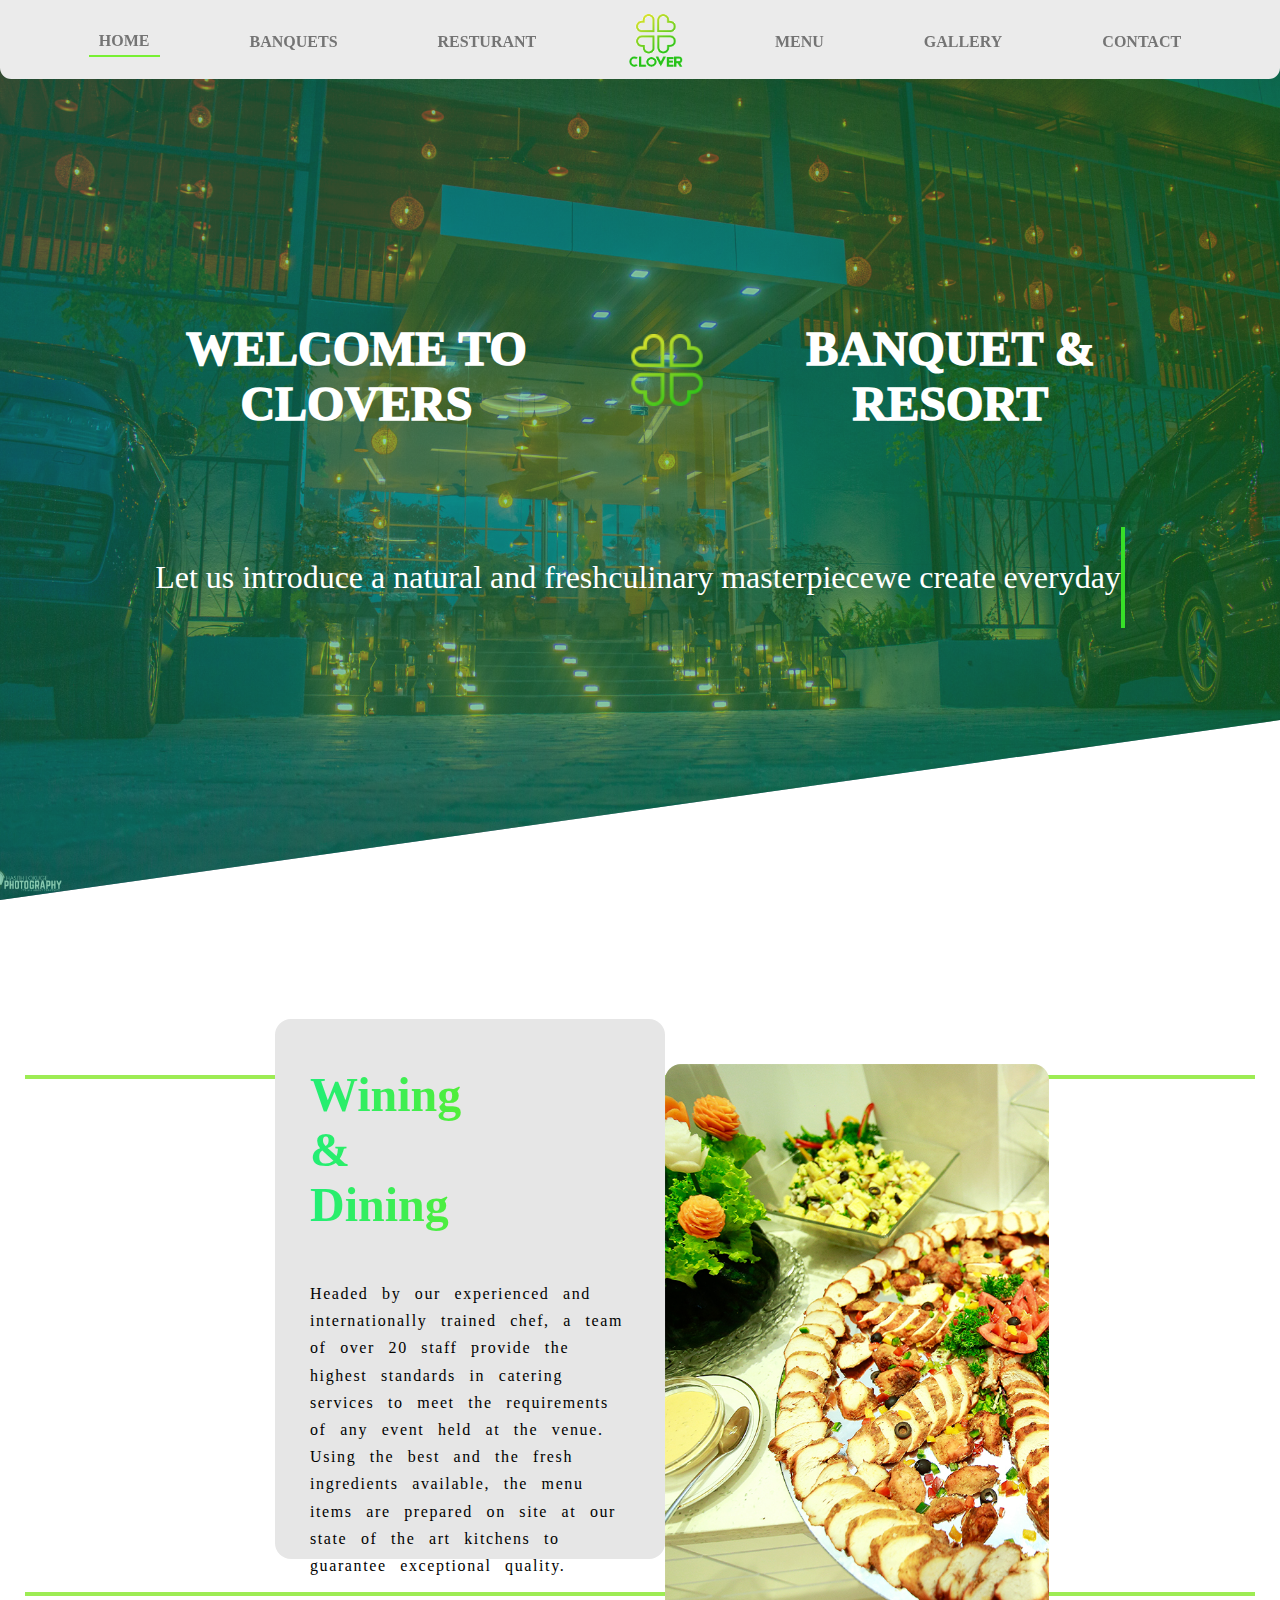
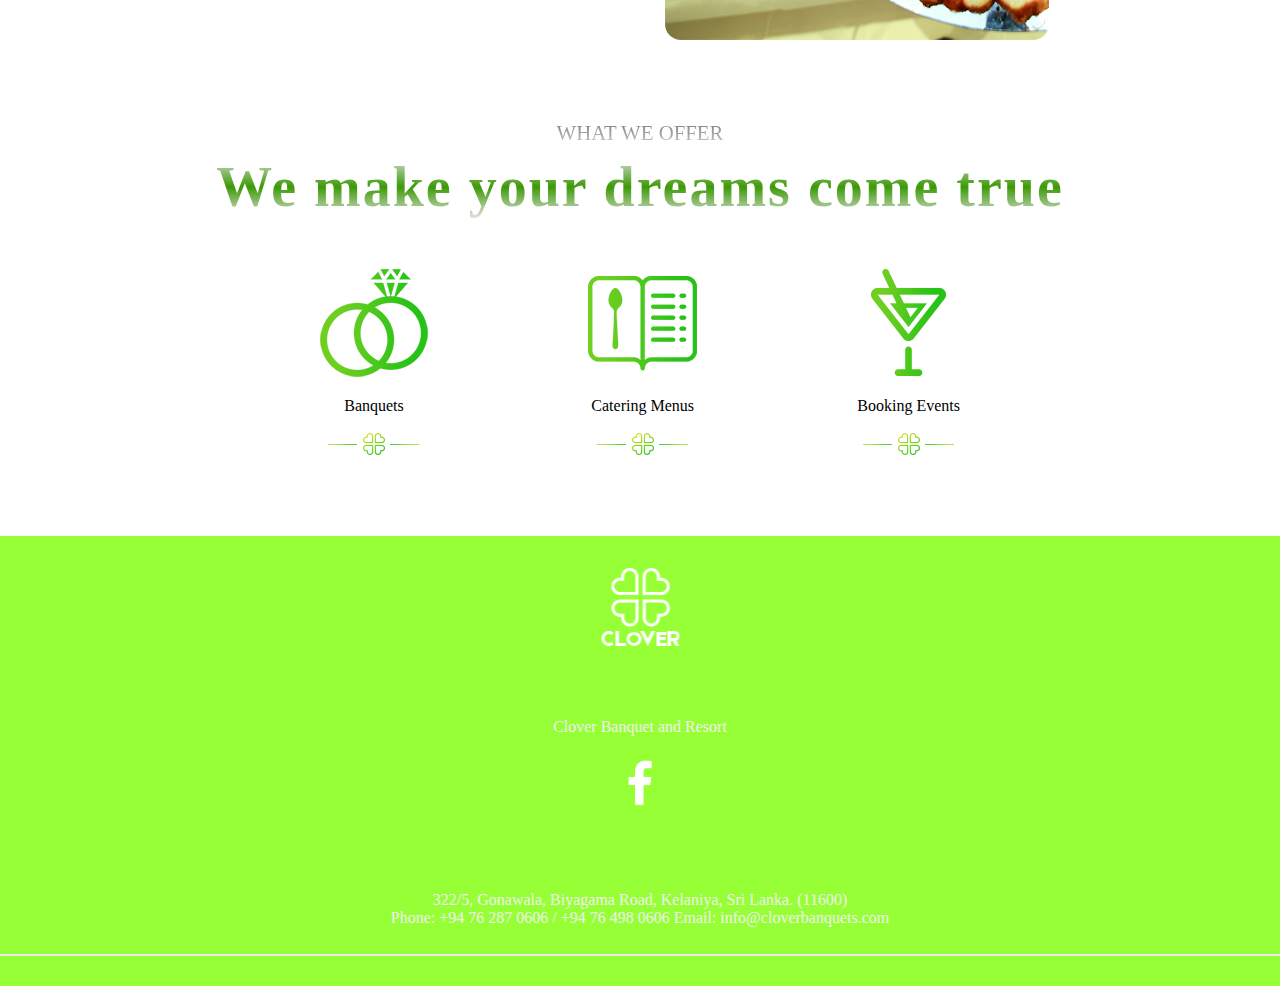
<file: index.html>
<!DOCTYPE html>
<html>
<head>
    <link rel="stylesheet" href="css/index.css">
    <link rel="stylesheet" href="css/main.css"> 
    <title>Document</title>
</head>

<body>
    <script src="Javascript/index.js"></script>
    <div class="nav-bar">
        <div class="items">
            <div class="current-page"><a href="#">Home</a></div>
            <div><a href="Banquets.html">Banquets</a></div>
            <div><a href="#resturant">Resturant</a></div>
            <div class="logo"><img src="Images/logo.png" alt=""></div>
            <div><a href="#">Menu</a></div>
            <div><a href="#">Gallery</a></div>
            <div><a href="#contact">Contact</a></div>
        </div>
    </div>

    <div class="header">
        <div class="main-heading">
                <div class="part1">
                    <p>WELCOME TO CLOVERS</p>
                </div>
                <div class="header-img"><img src="Images/logo2.png" alt=""></div>
                <div class="part2">
                    <p>BANQUET & RESORT</p>
                </div>
        </div>
        <div class="sub-heading"><p>Let us introduce a natural and freshculinary masterpiecewe create everyday</p></div>
    </div>
    <div class="mid">
        <div class="top-hr"><hr></div>
        <div class="card">
            
            <div class="card-img">
                <img src="Images/home-img-4_03.jpg" alt="">
            </div>
            <div class="text">
                <div class="heading"><p>Wining & Dining</p></div>
                <div class="content">Headed by our experienced and internationally trained chef, a team of over 20 staff provide the highest standards in catering services to meet the requirements of any event held at the venue. Using the best and the fresh ingredients available, the menu items are prepared on site at our state of the art kitchens to guarantee exceptional quality.</div>
            </div>
        </div>
        <div class="bottom-hr" id="resturant"><hr></div>
        <div class="container">
            <p class="sub">WHAT WE OFFER</p>
            <p class="main">We make your dreams come true</p>
            <div class="items">
                <div class="item_1">
                    <img src="Images/home-new-sm-1_03.png" alt="">
                    <p>Banquets</p>
                    <img src="Images/offier-bottom-img_03.png" alt="">
                </div>
                <div class="item_2">
                    <img src="Images/home-new-sm-2_03.png" alt="">
                    <p>Catering Menus</p>
                    <img src="Images/offier-bottom-img_03.png" alt="">
                </div>
                <div class="item_3">
                    <img src="Images/home-new-sm-3_03.png" alt="">
                    <p>Booking Events</p>
                    <img src="Images/offier-bottom-img_03.png" alt="">
                </div>
            </div>
        </div>
    </div>
    <div class="contact" id="contact">
        <div class="clovers"><img src="Images/logo3.png" alt=""></div>
        <div class="text">
            <p>Clover Banquet and Resort</p>
            <img src="Images/facebook.png" alt="">
            <p class="address">322/5, Gonawala, Biyagama Road, Kelaniya, Sri Lanka. (11600)<br>Phone: +94 76 287 0606 / +94 76 498 0606 Email: info@cloverbanquets.com</p>
        </div>
        <hr>
        
    </div>
</body>
</html>
</file>
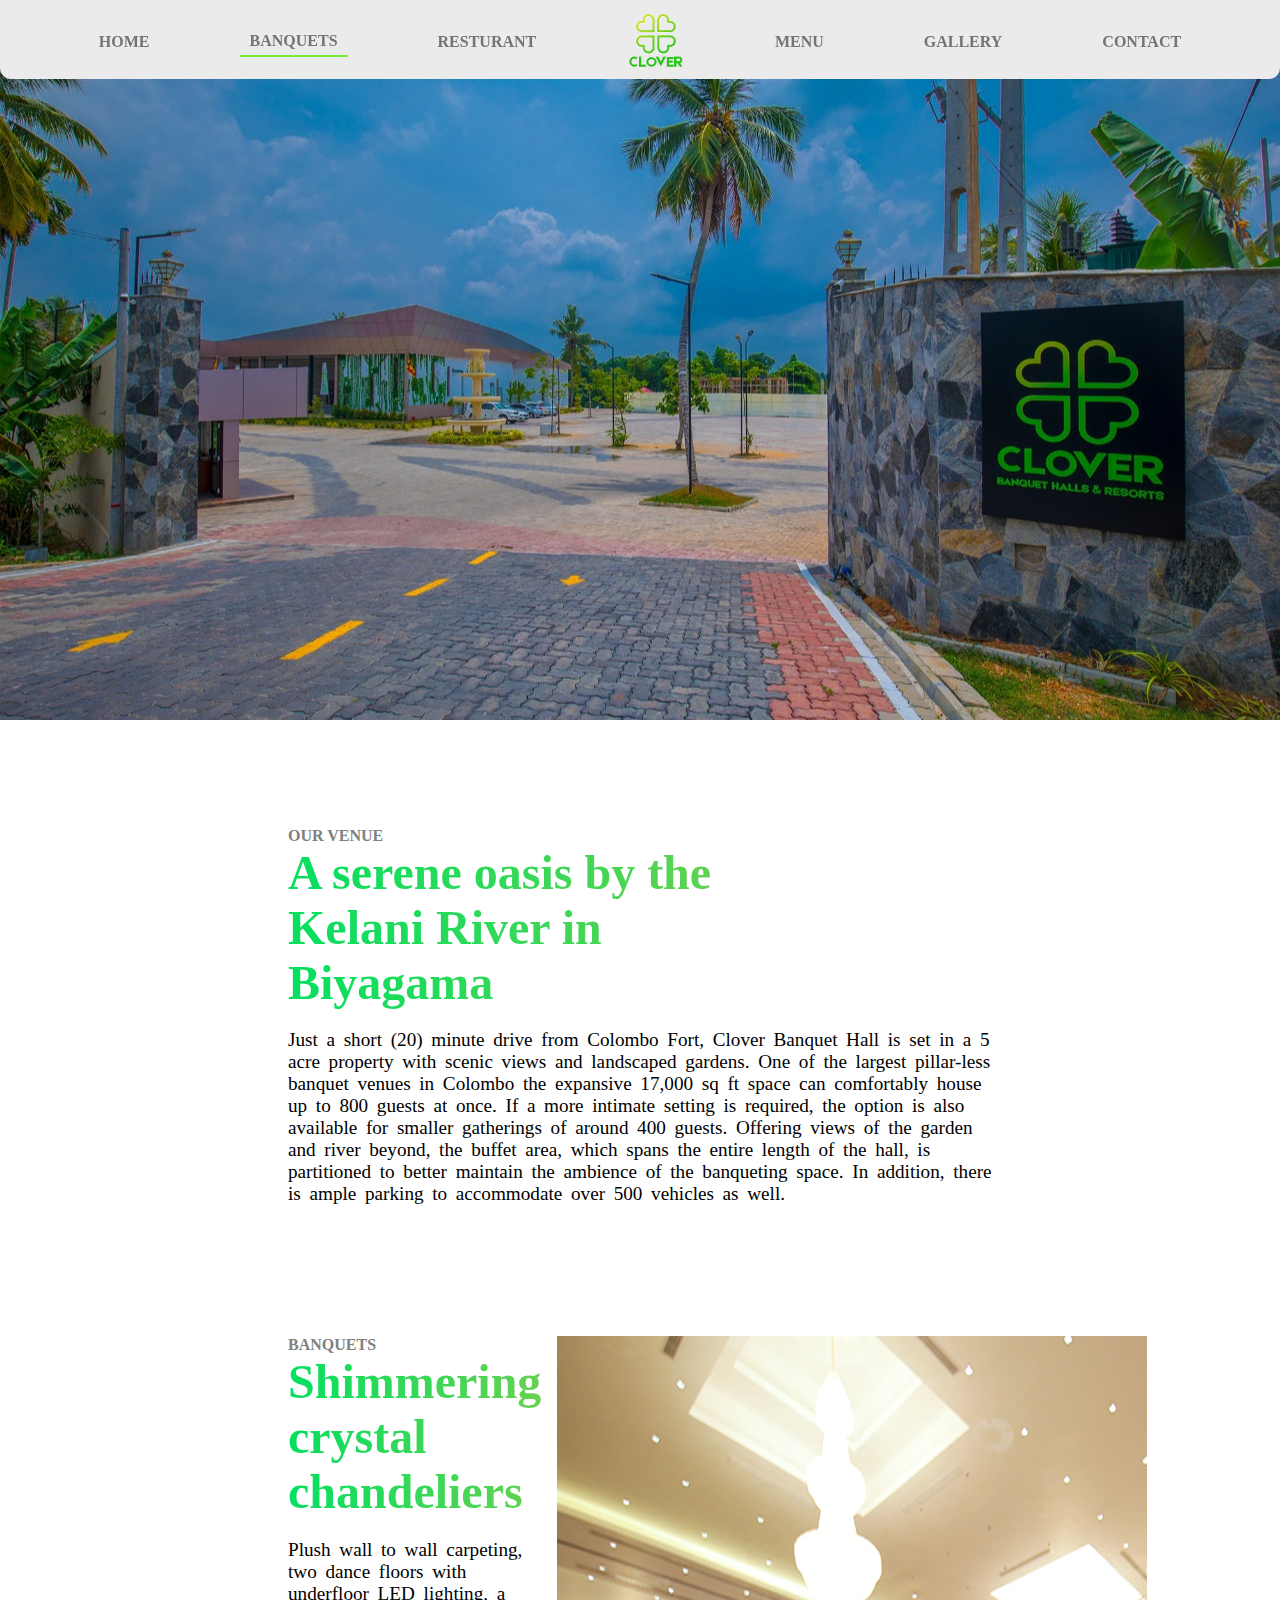
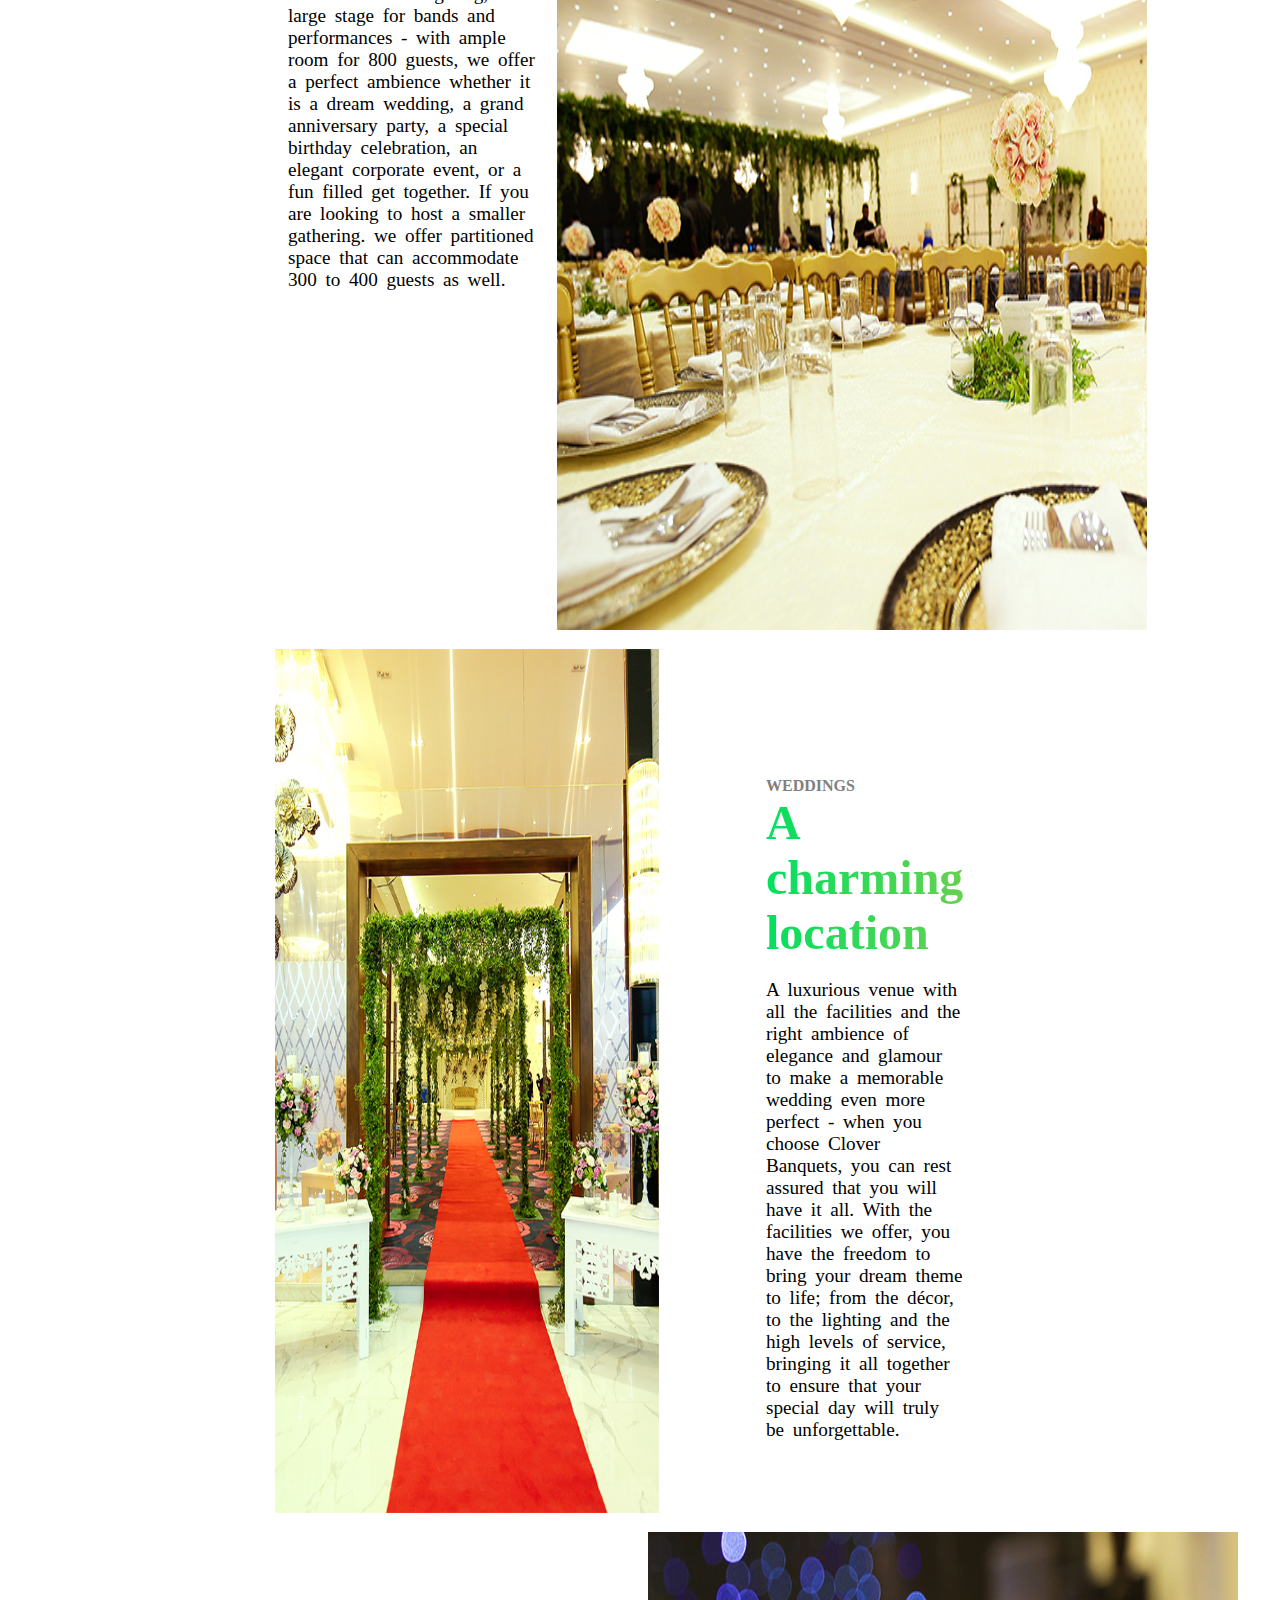
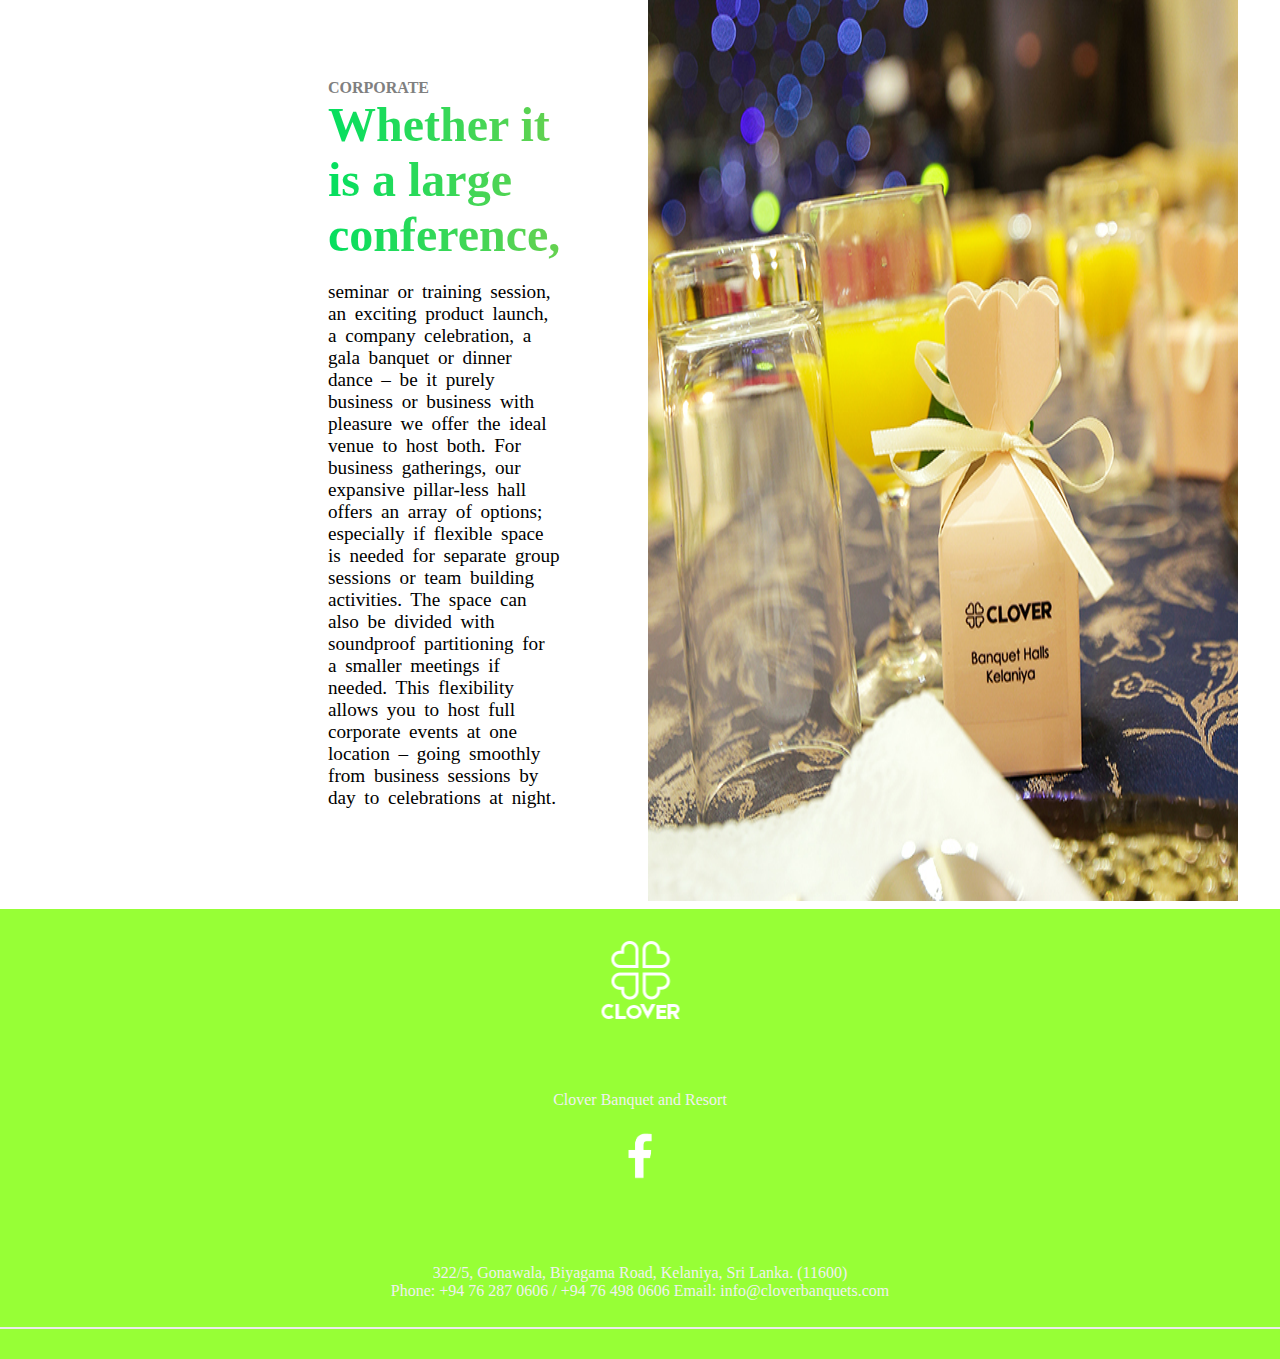
<file: Banquets.html>
<!DOCTYPE html>
<html lang="en">
<head>
    <meta charset="UTF-8">
    <meta http-equiv="X-UA-Compatible" content="IE=edge">
    <meta name="viewport" content="width=device-width, initial-scale=1.0">
    <title>Document</title>
    <link rel="stylesheet" href="css/main.css">
    <link rel="stylesheet" href="css/banquets.css">
</head>
<body>
    <div class="nav-bar">
        <div class="items">
            <div><a href="index.html">Home</a></div>
            <div class="current-page"><a href="#">Banquets</a></div>
            <div><a href="#">Resturant</a></div>
            <div class="logo"><img src="Images/logo.png" alt=""></div>
            <div><a href="#">Menu</a></div>
            <div><a href="#">Gallery</a></div>
            <div><a href="#">Contact</a></div>
        </div>
    </div>

    <div class="header"></div>
    <div class="container">
        <div class="card card-1">
            <div class="sub-heading">OUR VENUE</div>
            <div class="main-heading">A serene oasis by the Kelani River in Biyagama</div>
            <div class="text">
                <p>Just a short (20) minute drive from Colombo Fort, Clover Banquet Hall is set in a 5 acre property with scenic views and landscaped gardens. One of the largest pillar-less banquet venues in Colombo the expansive 17,000 sq ft space can comfortably house up to 800 guests at once. If a more intimate setting is required, the option is also available for smaller gatherings of around 400 guests. Offering views of the garden and river beyond, the buffet area, which spans the entire length of the hall, is partitioned to better maintain the ambience of the banqueting space. In addition, there is ample parking to accommodate over 500 vehicles as well.</p>
            </div>
        </div>
        <div class="card card-2">
            <div class="container">
                <div class="sub-heading">BANQUETS</div>
                <div class="main-heading">Shimmering crystal chandeliers</div>
                <div class="text">
                    <p>Plush wall to wall carpeting, two dance floors with underfloor LED lighting, a large stage for bands and performances - with ample room for 800 guests, we offer a perfect ambience whether it is a dream wedding, a grand anniversary party, a special birthday celebration, an elegant corporate event, or a fun filled get together. If you are looking to host a smaller gathering. we offer partitioned space that can accommodate 300 to 400 guests as well.</p>
                </div>
            </div>
            <img src="Images/Banquets-img2.jpg" alt="">
        </div>
        <div class="card card-3">
            <img src="Images/Banquets-img3.jpg" alt="">
            <div class="container">
                <div class="sub-heading">WEDDINGS</div>
                <div class="main-heading">A charming location</div>
                <div class="text">
                    <p>A luxurious venue with all the facilities and the right ambience of elegance and glamour to make a memorable wedding even more perfect - when you choose Clover Banquets, you can rest assured that you will have it all. With the facilities we offer, you have the freedom to bring your dream theme to life; from the décor, to the lighting and the high levels of service, bringing it all together to ensure that your special day will truly be unforgettable.</p>
                </div>
            </div>
        </div>
        <div class="card card-4">
            <div class="container">
                <div class="sub-heading">CORPORATE</div>
                <div class="main-heading">Whether it is a large conference,</div>
                <div class="text">
                    <p>seminar or training session, an exciting product launch, a company celebration, a gala banquet or dinner dance – be it purely business or business with pleasure we offer the ideal venue to host both. For business gatherings, our expansive pillar-less hall offers an array of options; especially if flexible space is needed for separate group sessions or team building activities. The space can also be divided with soundproof partitioning for a smaller meetings if needed. This flexibility allows you to host full corporate events at one location – going smoothly from business sessions by day to celebrations at night.</p>
                </div>
            </div>
            <img src="Images/Banquets-img4.jpg" alt="">
        </div>
    </div>




    <div class="contact" id="contact">
        <div class="clovers"><img src="Images/logo3.png" alt=""></div>
        <div class="text">
            <p>Clover Banquet and Resort</p>
            <img src="Images/facebook.png" alt="">
            <p class="address">322/5, Gonawala, Biyagama Road, Kelaniya, Sri Lanka. (11600)<br>Phone: +94 76 287 0606 / +94 76 498 0606 Email: info@cloverbanquets.com</p>
        </div>
        <hr>
        
    </div>
</body>
</html>
</file>
<file: css/index.css>
.header{
    position: relative;
    z-index: 0;
    width: 100%;
    height: 100vh;
    background-image: linear-gradient(90deg,rgb(20, 150, 100,0.5),rgb(25, 149, 50,0.5)),url(../Images/image2.jpg);
    background-position: center;
    background-attachment: fixed;
    background-size: cover;
    color: rgb(255, 255, 255);
    clip-path: polygon(0% 0% , 0% 100% , 100% 80vh , 100% 0%); 
    display: flex;
    flex-direction: column;
    justify-content: center;
    align-items: center;
    gap: 3em;
}

.header .main-heading {
    display: flex;
    justify-content: center;
    align-items: center;
    text-align: center;
    gap: 2em;
    width: 72vw;
    font-size: 3em;
    font-weight: 1000;
    /* border: 5px solid black; */
}

.header .main-heading .header-img img{
    height: 1.5em;
}

.header .sub-heading {
    margin: 0; 
    letter-spacing: 0;
    border-right: .15em solid rgb(55, 224, 40);
    font-size: 2em;
    text-align: center;
    font-weight: 100;   
}

.animation-main-part1{
    animation: main-typing-part1 3.5s ease-in-out ;  
}
.animation-main-part2{
    animation: main-typing-part2 3.5s ease-in-out both;  
}
.animation-header-img{
    animation: image 2.5s ease-in both ;
    animation-delay: 2.55s;  
}
.animation-sub-heading{
    animation: 
        sub-typing 3.5s steps(150),
        blink-caret .5s step-end infinite;
}
@keyframes main-typing-part1 {
    0% { border-right: 30vw transparent solid; }
    100% { border-right: 0vw transparent solid; }
}
@keyframes main-typing-part2 {
    0% { border-right: 35vw transparent solid; }
    100% { border-right: 0vw transparent solid; }
}
@keyframes sub-typing {
    from { width: 0 }
    to { width: 51vw }
}
@keyframes blink-caret {
    from, to { border-color: transparent }
    50% { border-color: rgb(59, 192, 46); }
}
@keyframes image {
    0%{
        opacity: 0;
    }
    50%{
        opacity: 100%;
    }
}


.mid{
    margin:25px;
    margin-bottom:75px;

}

.mid .top-hr hr{
    border: rgb(157, 236, 84) 2px solid;
    position: relative;
    top: 150px;
}

.mid .bottom-hr hr{
    border: rgb(157, 236, 84) 2px solid;
    position: relative;
    bottom: 75px;
    z-index: 5;
}

.card{
    margin-top: 150px;
    width: 65vw;
    margin-left: 15vw;
    /* border: 5px solid black; */
    display: flex;
    flex-direction: row-reverse;
    /* justify-content: space-around; */   
}

.card .card-img img{
    /* border: 5px solid black; */
    width: 30vw;
    height: auto;
    border-radius: 1em;
    position: relative;
    top: -15px;
    z-index: 10;
}

.card .text{
    /* border: 5px solid black; */
    text-align: left;
    width: 25vw;
    height: 60vh;
    position: relative;
    top: -60px;
    background-color: rgb(230, 230, 230);
    padding: 0px 35px;
    border-radius: 1em;
}

.card .text .heading p{  
    width: 50%; 
    font-size: 3em;
    font-weight: 650;
    background-clip: border-box;
    background:linear-gradient(270deg,rgb(84, 238, 54),rgb(33, 238, 118));
    -webkit-text-fill-color: transparent;
    -webkit-background-clip:text;    
}
.card .text .content {
    font-size: 1em;
    text-align: left;
    word-spacing: .5em;
    line-height: 1.7em;
    letter-spacing: .1em;
}

.container{
    box-sizing: border-box;
    text-align: center;
    margin-top: 50px;
}

.container .sub{
    font-size: 1.3em;
    padding: 0;
    margin: 0;
    margin-bottom: 10px;
    background-clip: border-box;
    background:linear-gradient(180deg,rgb(119, 121, 119),rgb(196, 206, 204));
    -webkit-text-fill-color: transparent;
    -webkit-background-clip:text;
    letter-spacing: 0px;    
}

.container .main{
    font-size: 3.5em;
    padding: 0;
    margin: 0;
    margin-bottom: 50px;
    font-weight: 800;
    background-clip: border-box;
    background:linear-gradient(180deg,rgb(230, 230, 230),rgb(60, 153, 6),rgb(230, 230, 230));
    -webkit-text-fill-color: transparent;
    -webkit-background-clip:text;    
    letter-spacing: 2px;
}

.container .items{
    position: relative;
    left: 50%;
    transform: translateX(-50%);
    width: 50vw;
    display: flex;
    justify-content: space-between;
}
</file>
<file: css/main.css>
html{
    scroll-behavior: smooth;
    overflow-x: hidden;
}
body{
    box-sizing: border-box;
    margin: 0;
    padding: 0; 
}

a{
    text-decoration: none;
    padding: 5px 10px;
}
.nav-bar{
    border-bottom-left-radius: .7em;
    border-bottom-right-radius: .7em;
    z-index: 100;
    padding: 10px 0px 5px 0px;
    position: fixed;
    top: 0;
    left: 0;
    width: 100%;
    background-color: rgb(235, 235, 235);
    overflow: hidden;
    text-transform: uppercase;
    font-weight: 600;
}

.nav-bar .items{
    display: flex;
    justify-content: center;
    align-items: center;
    gap: 5em;
}

.nav-bar .items a{
    display: block;
    color: rgb(116, 116, 116);
}

.nav-bar .items a:hover{
    border-bottom: 2.5px solid rgb(120, 240, 51);
}

.nav-bar .items .logo img{
    height: 60px;
}

.current-page{
    border-bottom: 2.5px solid rgb(120, 240, 51);
}


.contact{
    width: 100%;
    height: 450px;
    background: rgba(123, 255, 0, 0.788);
    position: relative;
    /* clip-path: polygon(0% 20vh , 0% 100% , 100% 100% , 100% 0%); */
    background-image: linear-gradient(180deg,rgb(24, 189, 24),rgb(64, 148, 106));
    background-position: center;
    background-attachment: fixed;
    background-size: cover;
    background-position: 0px 5px;
    color: rgb(241, 241, 241);
}

.contact .clovers img{
    position: absolute;
    top: 10%;
    left: 50%;
    transform: translate(-50%,-50%);
    margin-top: 25px;
}

.contact .text{
    margin-top: 130px;
    position: absolute;
    top: 35%;
    left: 50%;
    transform: translate(-50%,-50%);
    text-align: center;
}

.contact .text img{
    width: 75px;
}

.contact .text .address{
    margin-top: 75px;
}

.contact hr{
    position: relative;
    top:  93%;
    border: .1em solid rgb(235, 235, 235);
}
</file>
<file: css/banquets.css>
.header{
    height: 80vh;
    background: url(../Images/image5.jpg);
    background-size: cover;
    background-position: center;
}

.container{
    width: 60vw;
    margin: auto;
    margin-top: 75px;
    position: relative;
}

.container .card-1{
    margin-bottom: 5em;
}

.container .card .sub-heading{
    font-size: 1em;
    color: grey;
    font-weight: 800;
}

.container .card .main-heading{
    font-size: 3em;
    font-weight: 800;
    background-clip: border-box;
    background:linear-gradient(270deg,rgb(102, 209, 80),rgb(4, 223, 95));
    -webkit-text-fill-color: transparent;
    -webkit-background-clip:text;
}

.container .card .text{
    font-size: 1.2em;
    text-align: left;
    word-spacing: 0.2em;
}

.container .card-1{
    padding: 2em;
}

.container .card-1 .main-heading{
    width: 65%;
}

.container .card-2 , .container .card-3 , .container .card-4{
    display: flex;
    gap: 1em;
}

.container .card-2 .container , .container .card-3 .container , .container .card-4 .container{
    padding: 4.5em;
}

.container .card-2 .container{
    margin-top: 0;
    padding: 0em 0em 20em 2em;
}

.container .card-3 img{
    border: 1.2em solid white;
    height: auto;
    width: 50%;
}
</file>
